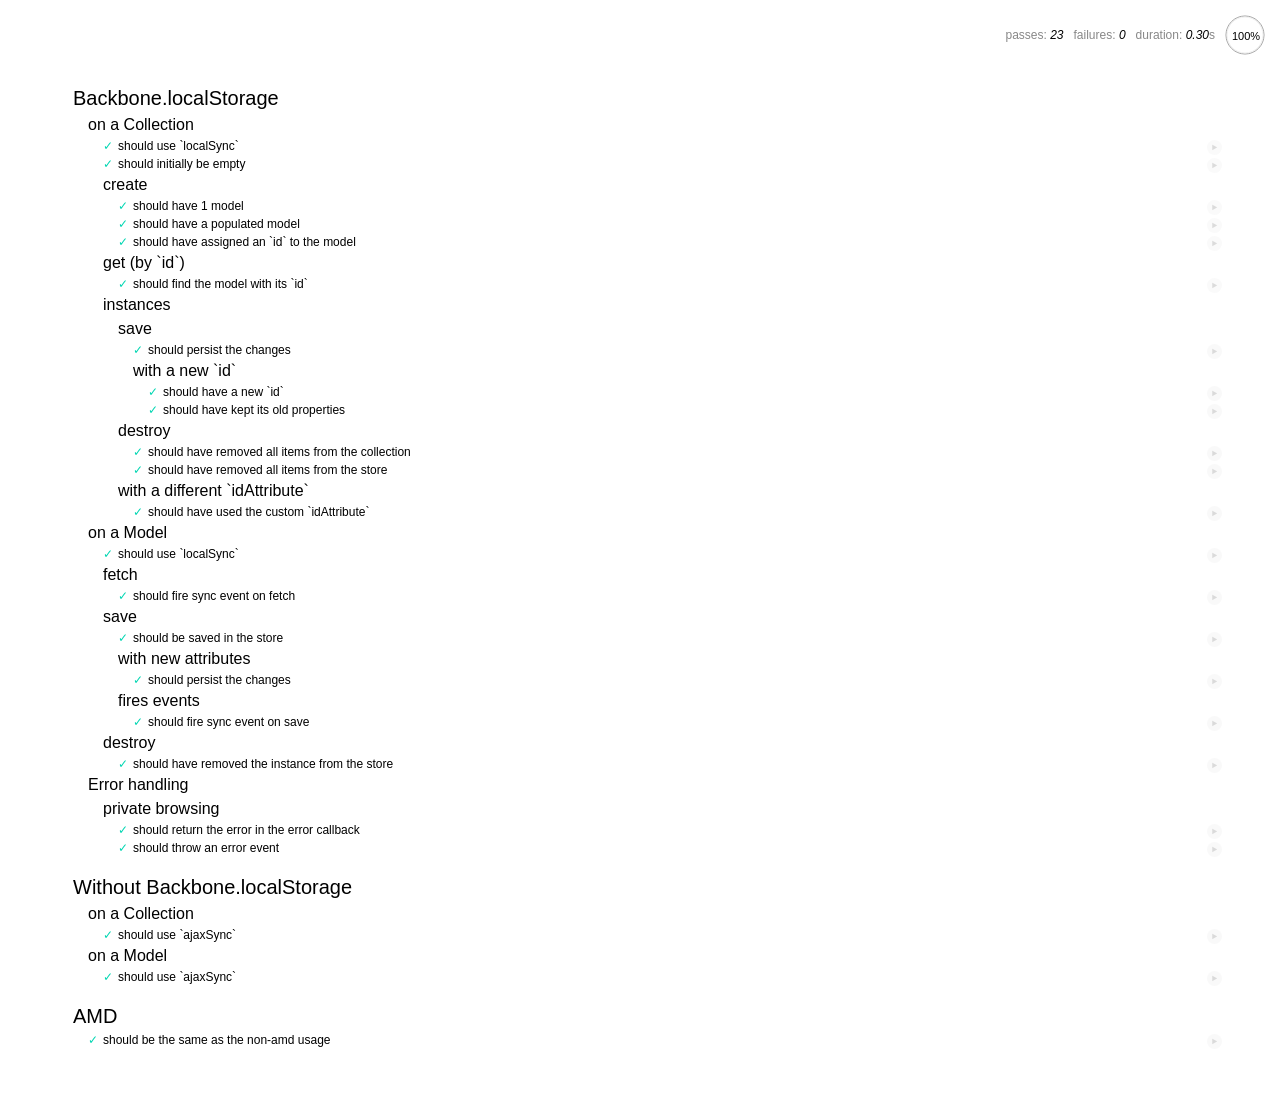
<file: bower_components/backbone.localStorage/spec/runner.html>
<!DOCTYPE html>
<html>
  <head>
    <meta charset="utf-8">
    <title>Backbone.localStorage Test Suite</title>
    <link rel="stylesheet" href="support/mocha.css" />
  </head>
  <body>
    <div id="mocha"></div>
    <script src="support/jquery.js"></script>

    <script src="support/mocha.js"></script>
    <script>mocha.setup("bdd")</script>

    <script src="support/chai.js"></script>
    <script type="text/javascript">
      window.assert = chai.assert;
    </script>

    <script src="support/underscore.js"></script>
    <script src="support/backbone.js"></script>

    <script src="../backbone.localStorage.js"></script>

    <script src="support/require.js"></script>

    <script>
      require(["localStorage_spec"], function(){
        if (window.mochaPhantomJS)
          mochaPhantomJS.run();
        else
          mocha.run();
      });
    </script>
  </body>
</html>
</file>
<file: bower_components/backbone.localStorage/spec/support/mocha.css>
@charset "utf-8";

body {
  font: 20px/1.5 "Helvetica Neue", Helvetica, Arial, sans-serif;
  padding: 60px 50px;
}

#mocha ul, #mocha li {
  margin: 0;
  padding: 0;
}

#mocha ul {
  list-style: none;
}

#mocha h1, #mocha h2 {
  margin: 0;
}

#mocha h1 {
  margin-top: 15px;
  font-size: 1em;
  font-weight: 200;
}

#mocha h1 a {
  text-decoration: none;
  color: inherit;
}

#mocha h1 a:hover {
  text-decoration: underline;
}

#mocha .suite .suite h1 {
  margin-top: 0;
  font-size: .8em;
}

.hidden {
  display: none;
}

#mocha h2 {
  font-size: 12px;
  font-weight: normal;
  cursor: pointer;
}

#mocha .suite {
  margin-left: 15px;
}

#mocha .test {
  margin-left: 15px;
  overflow: hidden;
}

#mocha .test.pending:hover h2::after {
  content: '(pending)';
  font-family: arial;
}

#mocha .test.pass.medium .duration {
  background: #C09853;
}

#mocha .test.pass.slow .duration {
  background: #B94A48;
}

#mocha .test.pass::before {
  content: '✓';
  font-size: 12px;
  display: block;
  float: left;
  margin-right: 5px;
  color: #00d6b2;
}

#mocha .test.pass .duration {
  font-size: 9px;
  margin-left: 5px;
  padding: 2px 5px;
  color: white;
  -webkit-box-shadow: inset 0 1px 1px rgba(0,0,0,.2);
  -moz-box-shadow: inset 0 1px 1px rgba(0,0,0,.2);
  box-shadow: inset 0 1px 1px rgba(0,0,0,.2);
  -webkit-border-radius: 5px;
  -moz-border-radius: 5px;
  -ms-border-radius: 5px;
  -o-border-radius: 5px;
  border-radius: 5px;
}

#mocha .test.pass.fast .duration {
  display: none;
}

#mocha .test.pending {
  color: #0b97c4;
}

#mocha .test.pending::before {
  content: '◦';
  color: #0b97c4;
}

#mocha .test.fail {
  color: #c00;
}

#mocha .test.fail pre {
  color: black;
}

#mocha .test.fail::before {
  content: '✖';
  font-size: 12px;
  display: block;
  float: left;
  margin-right: 5px;
  color: #c00;
}

#mocha .test pre.error {
  color: #c00;
  max-height: 300px;
  overflow: auto;
}

#mocha .test pre {
  display: block;
  float: left;
  clear: left;
  font: 12px/1.5 monaco, monospace;
  margin: 5px;
  padding: 15px;
  border: 1px solid #eee;
  border-bottom-color: #ddd;
  -webkit-border-radius: 3px;
  -webkit-box-shadow: 0 1px 3px #eee;
  -moz-border-radius: 3px;
  -moz-box-shadow: 0 1px 3px #eee;
}

#mocha .test h2 {
  position: relative;
}

#mocha .test a.replay {
  position: absolute;
  top: 3px;
  right: 0;
  text-decoration: none;
  vertical-align: middle;
  display: block;
  width: 15px;
  height: 15px;
  line-height: 15px;
  text-align: center;
  background: #eee;
  font-size: 15px;
  -moz-border-radius: 15px;
  border-radius: 15px;
  -webkit-transition: opacity 200ms;
  -moz-transition: opacity 200ms;
  transition: opacity 200ms;
  opacity: 0.3;
  color: #888;
}

#mocha .test:hover a.replay {
  opacity: 1;
}

#mocha-report.pass .test.fail {
  display: none;
}

#mocha-report.fail .test.pass {
  display: none;
}

#mocha-error {
  color: #c00;
  font-size: 1.5  em;
  font-weight: 100;
  letter-spacing: 1px;
}

#mocha-stats {
  position: fixed;
  top: 15px;
  right: 10px;
  font-size: 12px;
  margin: 0;
  color: #888;
}

#mocha-stats .progress {
  float: right;
  padding-top: 0;
}

#mocha-stats em {
  color: black;
}

#mocha-stats a {
  text-decoration: none;
  color: inherit;
}

#mocha-stats a:hover {
  border-bottom: 1px solid #eee;
}

#mocha-stats li {
  display: inline-block;
  margin: 0 5px;
  list-style: none;
  padding-top: 11px;
}

code .comment { color: #ddd }
code .init { color: #2F6FAD }
code .string { color: #5890AD }
code .keyword { color: #8A6343 }
code .number { color: #2F6FAD }
</file>
